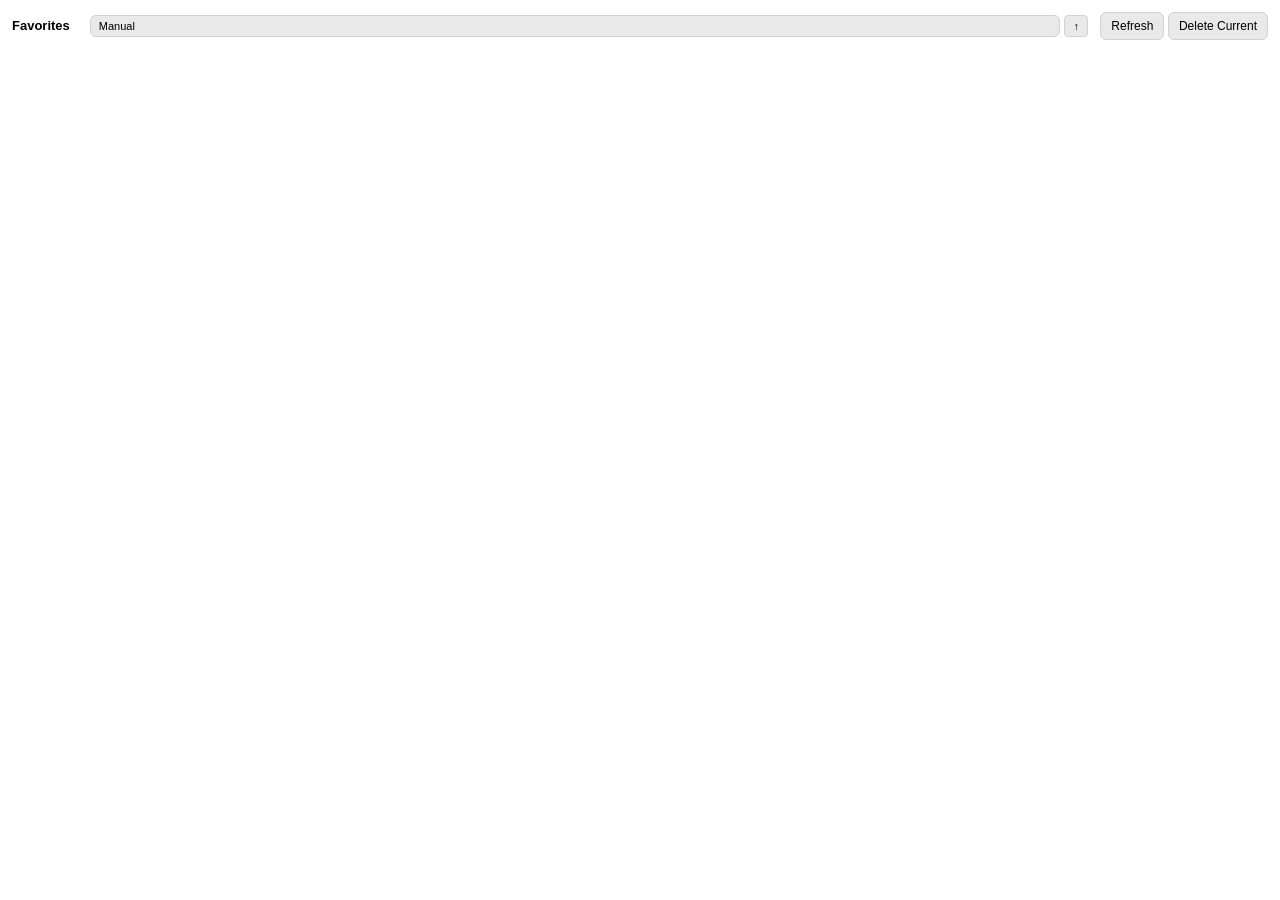
<file: ui/sidebar/index.html>
<!DOCTYPE html>
<html lang="en">
  <head>
    <meta charset="UTF-8" />
    <meta name="viewport" content="width=device-width, initial-scale=1.0" />
    <title>Favorites</title>
    <link rel="stylesheet" href="sidebar.css" />
    <script src="sidebar.js" defer></script>
  </head>
  <body>
    <div class="app">
      <div class="header">
        <div class="title">
          <span>Favorites</span>
          <span class="count" id="count"></span>
        </div>
        <div class="sort-container">
          <select id="sortOrder" class="sort-select">
            <option value="manual">Manual</option>
            <option value="filename">Name</option>
            <option value="date">Date</option>
            <option value="path">Path</option>
          </select>
          <button id="sortDir" class="icon-btn sort-dir-btn" title="Toggle Direction">↑</button>
        </div>
        <div class="actions">
          <button class="btn" id="refresh">Refresh</button>
          <button class="btn danger" id="deleteCurrent">Delete Current</button>
        </div>
      </div>
      <div class="missing-section" id="missingSection" style="display:none">
        <div class="missing-header">
          <div class="title">
            <span>Missing Files</span>
            <span class="count" id="missingCount"></span>
          </div>
          <button class="btn" id="rescanMissing">Rescan</button>
        </div>
        <div class="missing-list" id="missingList"></div>
      </div>
      <div class="list" id="list"></div>
      <div class="empty" id="empty">No favorites yet. Use the configured shortcut to add.</div>
    </div>
  </body>
</html>
</file>
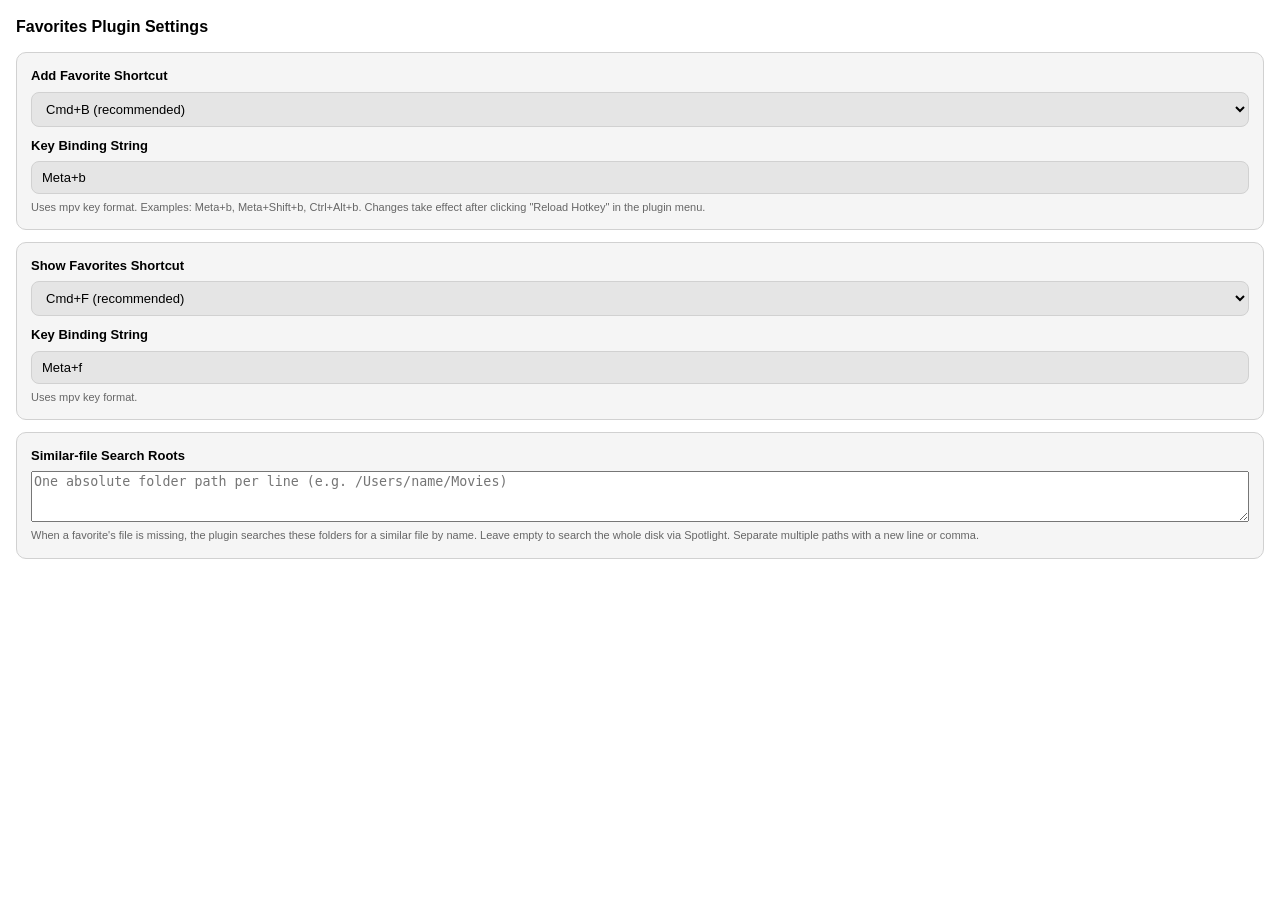
<file: pref.html>
<!DOCTYPE html>
<html lang="en">

<head>
  <meta charset="UTF-8" />
  <meta name="viewport" content="width=device-width, initial-scale=1.0" />
  <title>Favorites Settings</title>
  <style>
    :root {
      --background-color: var(--system-background-color, #1e1e1e);
      --secondary-background-color: var(--system-secondary-background-color, #262626);
      --tertiary-background-color: var(--system-tertiary-background-color, #2d2d2d);
      --text-color: var(--system-text-color, #ffffff);
      --secondary-text-color: var(--system-secondary-text-color, #999999);
      --accent-color: var(--system-accent-color, #007aff);
      --separator-color: var(--system-separator-color, #404040);
    }

    @media (prefers-color-scheme: light) {
      :root {
        --background-color: #ffffff;
        --secondary-background-color: #f5f5f5;
        --tertiary-background-color: #e5e5e5;
        --text-color: #000000;
        --secondary-text-color: #666666;
        --accent-color: #007aff;
        --separator-color: #d1d1d1;
      }
    }

    * {
      box-sizing: border-box;
    }

    body {
      margin: 0;
      padding: 16px;
      background-color: var(--background-color);
      color: var(--text-color);
      font-family: -apple-system, BlinkMacSystemFont, "SF Pro Display", sans-serif;
      font-size: 13px;
      line-height: 1.4;
    }

    h1 {
      font-size: 16px;
      font-weight: 600;
      margin: 0 0 14px 0;
    }

    .group {
      background-color: var(--secondary-background-color);
      border-radius: 10px;
      padding: 14px;
      border: 1px solid var(--separator-color);
    }

    .row {
      display: flex;
      flex-direction: column;
      gap: 6px;
    }

    label {
      font-weight: 600;
    }

    input[type="text"],
    select {
      border: 1px solid var(--separator-color);
      background-color: var(--tertiary-background-color);
      color: var(--text-color);
      border-radius: 8px;
      padding: 8px 10px;
      font-size: 13px;
      outline: none;
    }

    input[type="text"]:focus,
    select:focus {
      border-color: var(--accent-color);
      box-shadow: 0 0 0 2px rgba(0, 122, 255, 0.2);
    }

    .hint {
      font-size: 11px;
      color: var(--secondary-text-color);
    }

    .split {
      display: grid;
      grid-template-columns: 1fr;
      gap: 10px;
      margin-top: 10px;
    }
  </style>
</head>

<body>
  <h1>Favorites Plugin Settings</h1>
  <div class="group">
    <div class="row">
      <label for="preset">Add Favorite Shortcut</label>
      <select id="preset">
        <option value="Meta+b">Cmd+B (recommended)</option>
        <option value="Meta+Shift+b">Cmd+Shift+B</option>
        <option value="Meta+Alt+b">Cmd+Option+B</option>
        <option value="Ctrl+Alt+b">Ctrl+Option+B</option>
        <option value="custom">Custom…</option>
      </select>
    </div>

    <div class="split">
      <div class="row">
        <label for="addFavoriteKeyBinding">Key Binding String</label>
        <input type="text" id="addFavoriteKeyBinding" data-pref-key="addFavoriteKeyBinding" value="Meta+b"
          placeholder="e.g. Meta+b" />
        <div class="hint">
          Uses mpv key format. Examples: Meta+b, Meta+Shift+b, Ctrl+Alt+b. Changes take effect after clicking
          "Reload Hotkey" in the plugin menu.
        </div>
      </div>
    </div>
  </div>

  <div class="group" style="margin-top: 12px">
    <div class="row">
      <label for="showPreset">Show Favorites Shortcut</label>
      <select id="showPreset">
        <option value="Meta+f">Cmd+F (recommended)</option>
        <option value="Meta+Shift+f">Cmd+Shift+F</option>
        <option value="Meta+Alt+f">Cmd+Option+F</option>
        <option value="Ctrl+Alt+f">Ctrl+Option+F</option>
        <option value="custom">Custom…</option>
      </select>
    </div>

    <div class="split">
      <div class="row">
        <label for="showFavoritesKeyBinding">Key Binding String</label>
        <input type="text" id="showFavoritesKeyBinding" data-pref-key="showFavoritesKeyBinding" value="Meta+f"
          placeholder="e.g. Meta+f" />
        <div class="hint">
          Uses mpv key format.
        </div>
      </div>
    </div>
  </div>

  <div class="group" style="margin-top: 12px">
    <div class="row">
      <label for="missingSearchRoots">Similar-file Search Roots</label>
      <textarea id="missingSearchRoots" data-pref-key="missingSearchRoots" rows="3"
        placeholder="One absolute folder path per line (e.g. /Users/name/Movies)"></textarea>
      <div class="hint">
        When a favorite's file is missing, the plugin searches these folders for a similar file by name.
        Leave empty to search the whole disk via Spotlight. Separate multiple paths with a new line or comma.
      </div>
    </div>
  </div>

  <script>
    const prefs = iina.preferences;
    const preset = document.getElementById("preset");
    const input = document.getElementById("addFavoriteKeyBinding");
    const showPreset = document.getElementById("showPreset");
    const showInput = document.getElementById("showFavoritesKeyBinding");
    const missingRootsInput = document.getElementById("missingSearchRoots");

    prefs.get("missingSearchRoots", (value) => {
      missingRootsInput.value = typeof value === "string" ? value : "";
    });

    missingRootsInput.addEventListener("change", (e) => {
      prefs.set("missingSearchRoots", e.target.value.trim());
      prefs.sync();
    });

    function setPresetValue(value) {
      if (value === "custom") return;
      input.value = value;
      prefs.set("addFavoriteKeyBinding", value);
      prefs.sync();
    }

    prefs.get("addFavoriteKeyBinding", (value) => {
      if (typeof value === "string" && value) {
        input.value = value;
        const presetValues = ["Meta+b", "Meta+Shift+b", "Meta+Alt+b", "Ctrl+Alt+b"];
        preset.value = presetValues.includes(value) ? value : "custom";
      }
    });

    preset.addEventListener("change", (e) => {
      setPresetValue(e.target.value);
    });

    input.addEventListener("change", (e) => {
      const value = e.target.value.trim();
      prefs.set("addFavoriteKeyBinding", value);
      prefs.sync();
      const presetValues = ["Meta+b", "Meta+Shift+b", "Meta+Alt+b", "Ctrl+Alt+b"];
      preset.value = presetValues.includes(value) ? value : "custom";
    });

    function setShowPresetValue(value) {
      if (value === "custom") return;
      showInput.value = value;
      prefs.set("showFavoritesKeyBinding", value);
      prefs.sync();
    }

    prefs.get("showFavoritesKeyBinding", (value) => {
      if (typeof value === "string" && value) {
        showInput.value = value;
        const presetValues = ["Meta+f", "Meta+Shift+f", "Meta+Alt+f", "Ctrl+Alt+f"];
        showPreset.value = presetValues.includes(value) ? value : "custom";
      }
    });

    showPreset.addEventListener("change", (e) => {
      setShowPresetValue(e.target.value);
    });

    showInput.addEventListener("change", (e) => {
      const value = e.target.value.trim();
      prefs.set("showFavoritesKeyBinding", value);
      prefs.sync();
      const presetValues = ["Meta+f", "Meta+Shift+f", "Meta+Alt+f", "Ctrl+Alt+f"];
      showPreset.value = presetValues.includes(value) ? value : "custom";
    });
  </script>
</body>

</html>
</file>
<file: ui/sidebar/sidebar.css>
:root {
  --background-color: var(--system-background-color, #1e1e1e);
  --secondary-background-color: var(--system-secondary-background-color, #262626);
  --tertiary-background-color: var(--system-tertiary-background-color, #2d2d2d);
  --text-color: var(--system-text-color, #ffffff);
  --secondary-text-color: var(--system-secondary-text-color, #999999);
  --accent-color: var(--system-accent-color, #007aff);
  --separator-color: var(--system-separator-color, #404040);
  --danger-color: #ff453a;
}

@media (prefers-color-scheme: light) {
  :root {
    --background-color: #ffffff;
    --secondary-background-color: #f5f5f5;
    --tertiary-background-color: #e9e9e9;
    --text-color: #000000;
    --secondary-text-color: #666666;
    --accent-color: #007aff;
    --separator-color: #d1d1d1;
    --danger-color: #d70015;
  }
}

html,
body {
  margin: 0;
  padding: 0;
  background: var(--background-color);
  color: var(--text-color);
  font-family: -apple-system, BlinkMacSystemFont, "SF Pro Display", sans-serif;
  font-size: 13px;
  line-height: 1.4;
}

.app {
  padding: 12px 12px 16px;
}

.header {
  display: flex;
  align-items: center;
  justify-content: space-between;
  gap: 12px;
  margin-bottom: 12px;
}

.title {
  display: flex;
  align-items: baseline;
  gap: 8px;
  font-weight: 600;
}

.count {
  color: var(--secondary-text-color);
  font-weight: 500;
}

.sort-container {
  flex: 1;
  min-width: 0;
  display: flex;
  gap: 4px;
}

.sort-select {
  flex: 1;
  min-width: 0;
  appearance: none;
  background: var(--tertiary-background-color);
  border: 1px solid var(--separator-color);
  color: var(--text-color);
  border-radius: 6px;
  padding: 4px 8px;
  font-size: 11px;
  outline: none;
  cursor: pointer;
}

.sort-dir-btn {
  padding: 0 8px;
  min-width: 28px;
  font-weight: bold;
}

.sort-select:hover {
  border-color: var(--accent-color);
}

.btn {
  appearance: none;
  border: 1px solid var(--separator-color);
  background: var(--tertiary-background-color);
  color: var(--text-color);
  border-radius: 6px;
  padding: 6px 10px;
  cursor: pointer;
  font-size: 12px;
}

.btn:hover {
  border-color: var(--accent-color);
}

.btn.danger:hover {
  border-color: var(--danger-color);
}

.list {
  display: flex;
  flex-direction: column;
  gap: 8px;
}

.item {
  background: var(--secondary-background-color);
  border: 1px solid var(--separator-color);
  border-radius: 8px;
  padding: 10px 10px;
  cursor: pointer;
}

.item.active {
  border-color: var(--accent-color);
}

.item-top {
  display: flex;
  align-items: center;
  justify-content: space-between;
  gap: 10px;
}

.filename {
  font-weight: 600;
  overflow: hidden;
  text-overflow: ellipsis;
  white-space: nowrap;
}

.path {
  font-size: 11px;
  color: var(--secondary-text-color);
  margin-top: 4px;
  cursor: pointer;
  word-break: break-all;
  line-height: 1.3;
}

.path:hover {
  text-decoration: underline;
  color: var(--accent-color);
}

.meta {
  margin-top: 6px;
  color: var(--secondary-text-color);
  display: flex;
  gap: 10px;
  flex-wrap: wrap;
}

.pill {
  background: var(--tertiary-background-color);
  border: 1px solid var(--separator-color);
  border-radius: 999px;
  padding: 2px 8px;
  font-size: 11px;
}

.item-actions {
  display: flex;
  gap: 4px;
  flex-shrink: 0;
}

.icon-btn {
  appearance: none;
  border: 1px solid var(--separator-color);
  background: var(--tertiary-background-color);
  color: var(--text-color);
  border-radius: 4px;
  padding: 2px 6px;
  cursor: pointer;
  font-size: 11px;
  min-width: 24px;
  text-align: center;
}

.icon-btn:hover {
  border-color: var(--accent-color);
}

.icon-btn.danger:hover {
  border-color: var(--danger-color);
}

.empty {
  display: none;
  padding: 18px 10px;
  color: var(--secondary-text-color);
  text-align: center;
}

.missing-section {
  background: var(--tertiary-background-color);
  border: 1px solid var(--danger-color);
  border-radius: 8px;
  padding: 10px;
  margin-bottom: 12px;
}

.missing-header {
  display: flex;
  align-items: center;
  justify-content: space-between;
  gap: 10px;
  margin-bottom: 8px;
}

.missing-list {
  display: flex;
  flex-direction: column;
  gap: 8px;
}

.missing-item {
  background: var(--secondary-background-color);
  border: 1px solid var(--separator-color);
  border-radius: 8px;
  padding: 8px;
}

.missing-item-top {
  display: flex;
  align-items: center;
  justify-content: space-between;
  gap: 8px;
}

.missing-name {
  font-weight: 600;
  overflow: hidden;
  text-overflow: ellipsis;
  white-space: nowrap;
}

.missing-path {
  font-size: 11px;
  color: var(--danger-color);
  margin-top: 4px;
  word-break: break-all;
  line-height: 1.3;
  opacity: 0.8;
}

.missing-candidates {
  margin-top: 8px;
  border-top: 1px solid var(--separator-color);
  padding-top: 6px;
}

.missing-cand-title {
  font-size: 11px;
  color: var(--secondary-text-color);
  margin-bottom: 4px;
}

.candidate-row {
  display: flex;
  align-items: center;
  justify-content: space-between;
  gap: 8px;
  padding: 3px 0;
}

.candidate-info {
  min-width: 0;
  flex: 1;
}

.candidate-name {
  font-size: 12px;
  overflow: hidden;
  text-overflow: ellipsis;
  white-space: nowrap;
}

.candidate-path {
  font-size: 10px;
  color: var(--secondary-text-color);
  word-break: break-all;
  line-height: 1.2;
}
</file>
